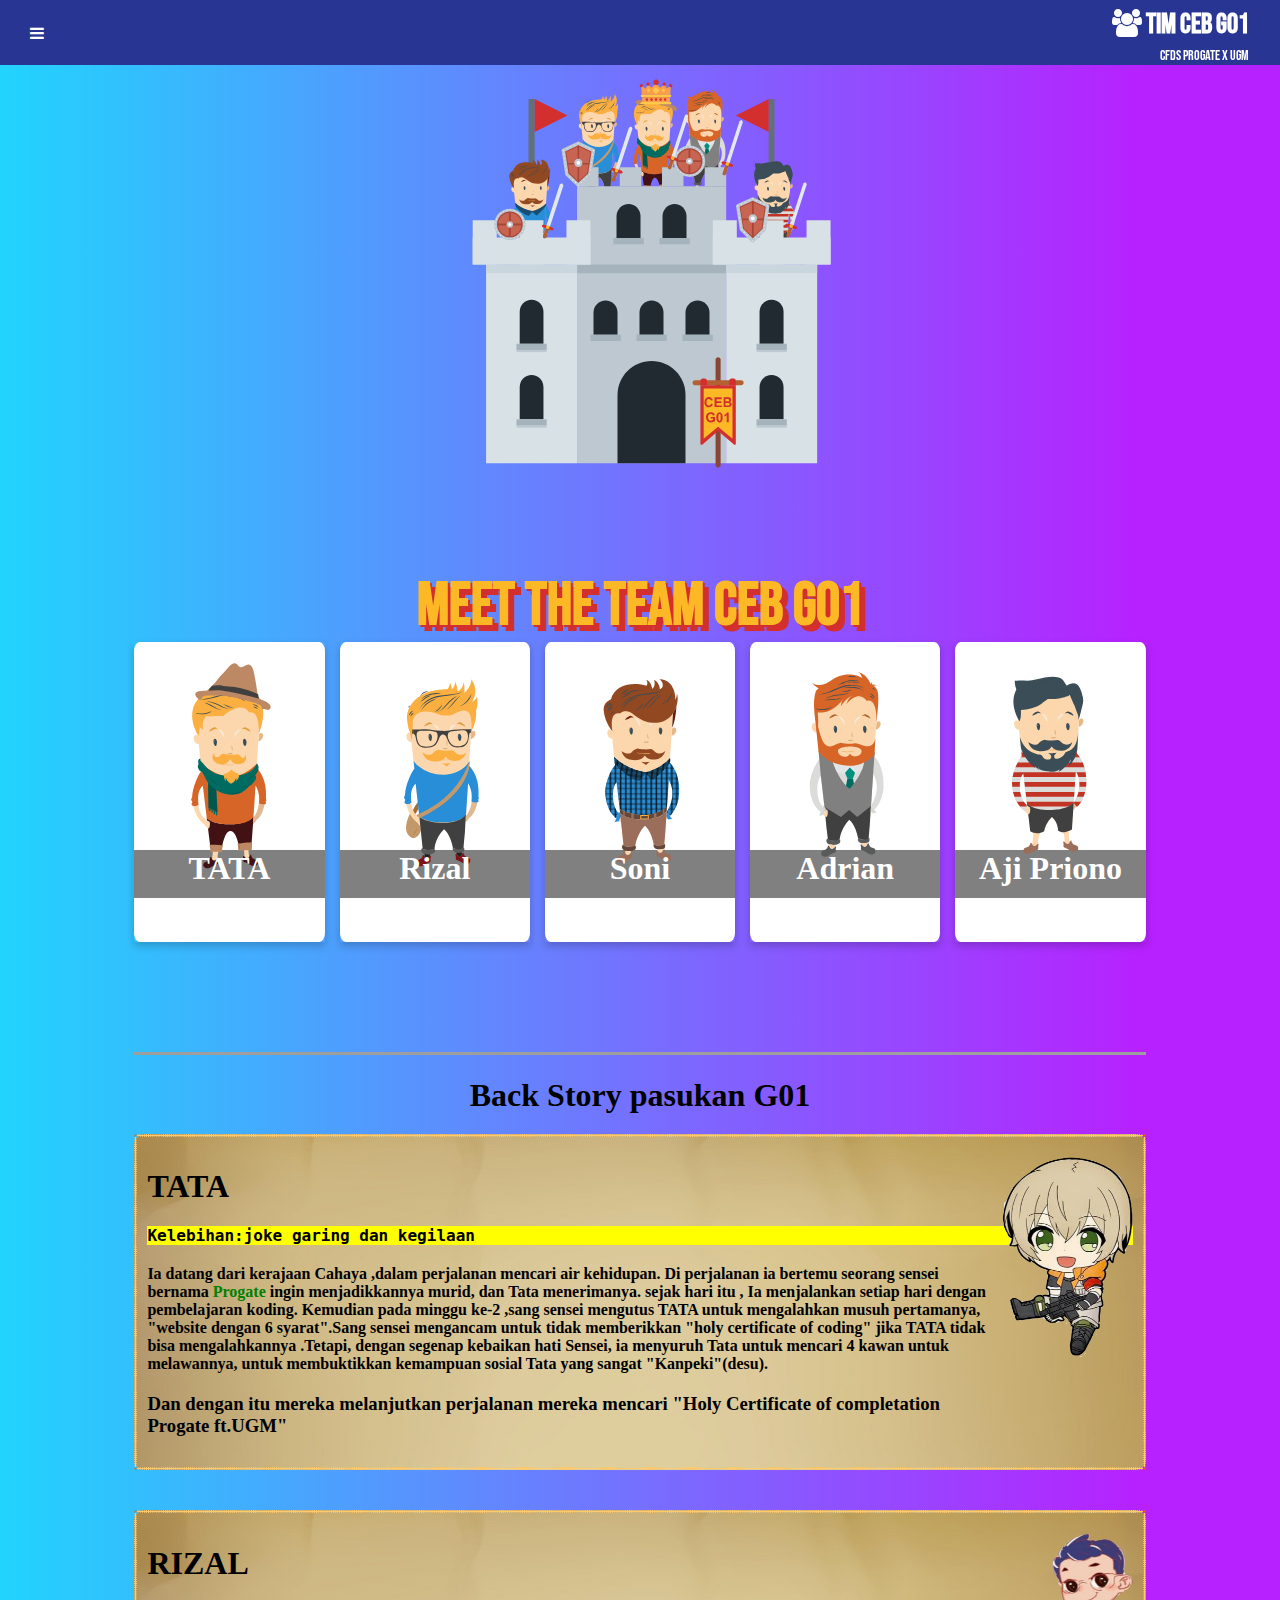
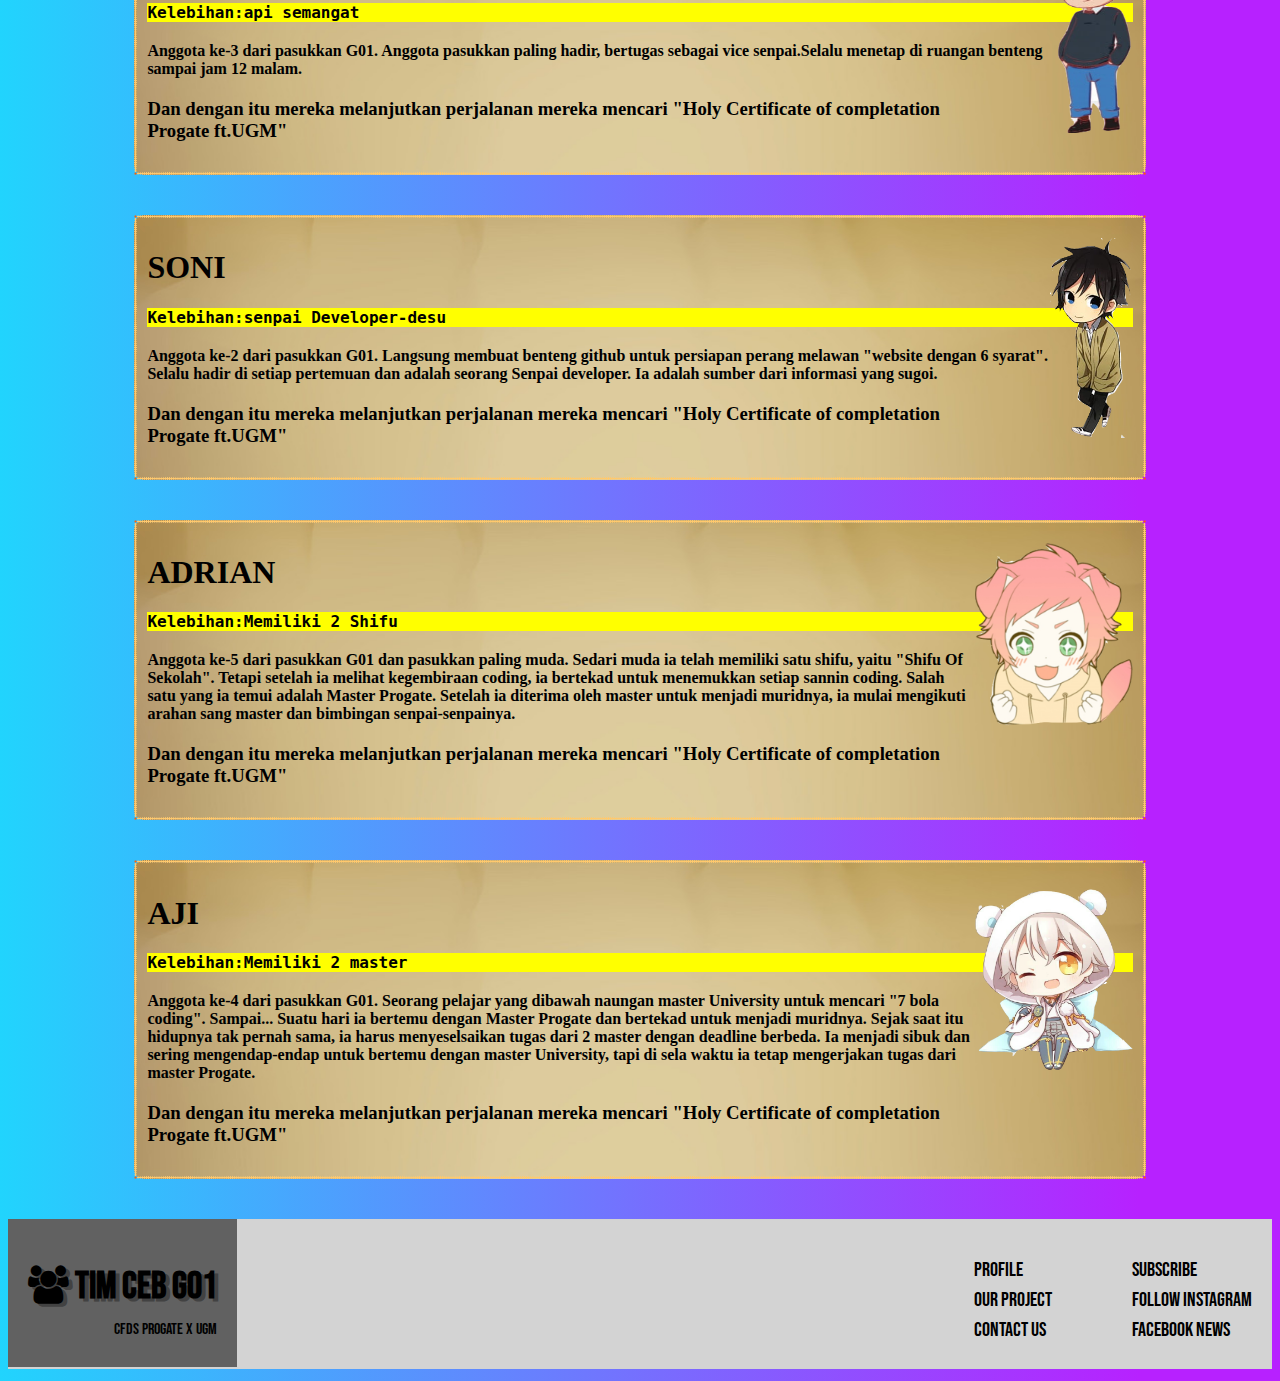
<file: index.html>
<!DOCTYPE html>
<html>
	<head>
		<title>Tim G01 Profile</title>
		<link rel="stylesheet" href="assets/stylesheet/style.css" />
		<link rel="stylesheet" href="assets/stylesheet/responsive.css">
		<link href="https://fonts.googleapis.com/css2?family=Bebas+Neue&display=swap" rel="stylesheet">
		<link href="https://fonts.googleapis.com/icon?family=Material+Icons" rel="stylesheet">
		<link rel="stylesheet" href="https://maxcdn.bootstrapcdn.com/font-awesome/4.5.0/css/font-awesome.min.css">
	</head>
	<body>

    <header>
      <input type="checkbox" id="tag-menu"/>
      <label class="fa fa-bars menu-bar" for="tag-menu"></label>
      <div class="head-logo">
        <h1>
          <span class="fa fa-users"></span> Tim CEB G01
        </h1>
        <p>CFDS Progate x UGM</p>
      </div>
      <div class="jw-drawer">
        <nav>
          <ul>
            <li>
              <a href="#">
                <i class="material-icons">&#xe88a;</i>Home
              </a>
            </li>
            <li>
              <a href="#">
                <i class="material-icons">&#xe7fd;</i>Profile
              </a>
            </li>
            <li>
              <a href="#">
                <i class="material-icons">&#xe8f9;</i>Our Project
              </a>
            </li>
            <li>
              <a href="#">
                <i class="material-icons">&#xe0b0;</i>Contact Us
              </a>
            </li>
            <li>
              <a href="#">
                <i class="material-icons">&#xe887;</i>Help
              </a>
            </li>
          </ul>
        </nav>
      </div>
    </header>

    <main>
      <div class="content">
        <div class="content-image"></div>
        <h1 class="judul">Meet The Team CEB G01</h1>
        <!---start Densita Narendra--->
        <div class="profile">
          <div class="grid">

            <div class="flip-card">
              <div class="flip-card-inner">
                <div class="flip-card-front">
                  <img src="assets/images/ppl5.svg" style="width:100%;max-height:300px;">
                    <div class="name">
                      <h1>TATA</h1>
                    </div>
                  </div>
                  <div class="flip-card-back">
                    <h1>Densita Narendra</h1>
                    <div class="container">
                      <p>umur:
                        <span class="answer">masih panjang</span>
                      </p>
                      <p>profesi:
                        <span class="answer">sempurna</span>
                      </p>
                      <p>Quote:
                        <span class="answer">Enjoy the things we love doing</span>
                      </p>
                    </div>
                    <div class="container">
                      <h2>Salam Kenal</h2>
                    </span>
                  </div>
                </div>
              </div>
            </div>
            <!---next--->
            <div class="flip-card">
              <div class="flip-card-inner">
                <div class="flip-card-front">
                  <img src="assets/images/ppl1.svg" style="width:100%;max-height:300px;">
                    <div class="name">
                      <h1>Rizal</h1>
                    </div>
                  </div>
                  <div class="flip-card-back">
                    <h1>Rizal Ferrari</h1>
                    <div class="container">
                      <p>umur:
                        <span class="answer">28</span>
                      </p>
                      <p>profesi:
                        <span class="answer">Pedagang</span>
                      </p>
                      <p>Quote:
                        <span class="answer">"Nothing is really over until the moment you stop trying"</span>
                      </p>
                    </div>
                    <div class="container">
                      <h2>Salam Kenal</h2>
                    </span>
                  </div>
                </div>
              </div>
            </div>

            <div class="flip-card">
              <div class="flip-card-inner">
                <div class="flip-card-front">
                  <img src="assets/images/ppl2.svg" style="width:100%;max-height:300px;">
                    <div class="name">
                      <h1>Soni</h1>
                    </div>
                  </div>
                  <div class="flip-card-back">
                    <h1>Soni Julpikar</h1>
                    <div class="container">
                      <p>umur:
                        <span class="answer">27</span>
                      </p>
                      <p>profesi:
                        <span class="answer">Backend Developer</span>
                      </p>
                      <p>Quote:
                        <span class="answer">"isi disini"</span>
                      </p>
                    </div>
                    <div class="container">
                      <h2>Salam Kenal</h2>
                    </span>
                  </div>
                </div>
              </div>
            </div>

            <div class="flip-card">
              <div class="flip-card-inner">
                <div class="flip-card-front">
                  <img src="assets/images/ppl3.svg" style="width:100%;max-height:300px;">
                    <div class="name">
                      <h1>Adrian</h1>
                    </div>
                  </div>
                  <div class="flip-card-back">
                    <h1>Adrian Winaya</h1>
                    <div class="container">
                      <p>umur: 17
                        <span class="answer"></span>
                      </p>
                      <p>profesi:
                        <span class="answer">Mahasiswa</span>
                      </p>
                      <p>Quote:
                        <span class="answer">stay santuy</span>
                      </p>
                    </div>
                    <div class="container">
                      <h2>Salam Kenal</h2>
                    </span>
                  </div>
                </div>
              </div>
            </div>

            <div class="flip-card">
              <div class="flip-card-inner">
                <div class="flip-card-front">
                  <img src="assets/images/ppl4.svg" style="width:100%;max-height:300px;">
                    <div class="name">
                      <h1>Aji Priono</h1>
                    </div>
                  </div>
                  <div class="flip-card-back">
                    <h1>Adrian Winaya</h1>
                    <div class="container">
                      <p>umur:
                        <span class="answer">19</span>
                      </p>
                      <p>profesi:
                        <span class="answer">Mahasiswa</span>
                      </p>
                      <p>Quote:
                        <span class="answer">"isi disini"</span>
                      </p>
                    </div>
                    <div class="container">
                      <h2>Salam Kenal</h2>
                    </span>
                  </div>
                </div>
              </div>
            </div>

          </div>
        </div>

        <div class="main-tambahan">
          <h1 >Back Story pasukan G01</h1>
          <div class="groove">
            <img src="assets/images/tatapic.png"style="border-radius:10%;">
            <h1>TATA</h1>
            <h4 >Kelebihan:joke garing dan kegilaan</h4>
            <h2>Ia datang dari kerajaan Cahaya ,dalam perjalanan mencari air kehidupan. Di perjalanan ia bertemu seorang sensei bernama
              <span style="color:green;">Progate</span> ingin menjadikkannya murid, dan Tata menerimanya. sejak hari itu , Ia menjalankan setiap hari dengan pembelajaran koding. Kemudian pada minggu ke-2 ,sang sensei mengutus TATA untuk mengalahkan musuh pertamanya, "website dengan 6 syarat".Sang sensei mengancam untuk tidak memberikkan
              <span style="font-family:Comic Sans MS, Comic Sans, cursive;">"holy certificate of coding"</span> jika TATA tidak bisa mengalahkannya .Tetapi, dengan segenap kebaikan hati Sensei, ia menyuruh Tata untuk mencari 4 kawan untuk melawannya, untuk membuktikkan kemampuan sosial Tata yang sangat "Kanpeki"(desu).
            </h2>
            <h3>Dan dengan itu mereka melanjutkan perjalanan mereka mencari "Holy Certificate of completation
              <br/>Progate ft.UGM"
            </h3>
          </div>

          <div class="groove">
            <img src="assets/images/rizal.png"style="border-radius:10%;">
            <h1>RIZAL</h1>
            <h4 >Kelebihan:api semangat </h4>
            <h2>Anggota ke-3 dari pasukkan G01. Anggota pasukkan paling hadir, bertugas sebagai vice senpai.Selalu menetap di ruangan benteng sampai jam 12 malam.</h2>
            <h3>Dan dengan itu mereka melanjutkan perjalanan mereka mencari "Holy Certificate of completation
              <br/>Progate ft.UGM"
            </h3>
          </div>

          <div class="groove">
            <img src="assets/images/soni.png"style="border-radius:10%;">
            <h1>SONI</h1>
            <h4 >Kelebihan:senpai Developer-desu</h4>
            <h2>Anggota ke-2 dari pasukkan G01. Langsung membuat benteng github untuk persiapan perang melawan "website dengan 6 syarat". Selalu hadir di setiap pertemuan dan adalah seorang Senpai developer. Ia adalah sumber dari informasi yang sugoi.</h2>
            <h3>Dan dengan itu mereka melanjutkan perjalanan mereka mencari "Holy Certificate of completation
              <br/>Progate ft.UGM"
            </h3>
          </div>

          <div class="groove">
            <img src="assets/images/andrian.png"style="border-radius:10%;">
            <h1>ADRIAN</h1>
            <h4 >Kelebihan:Memiliki 2 Shifu</h4>
            <h2>Anggota ke-5 dari pasukkan G01 dan pasukkan paling muda.  Sedari muda ia telah memiliki satu shifu, yaitu "Shifu Of Sekolah". Tetapi setelah ia melihat kegembiraan coding, ia bertekad untuk menemukkan setiap sannin coding. Salah satu yang ia temui adalah Master Progate. Setelah ia diterima oleh master untuk menjadi muridnya, ia mulai mengikuti arahan sang master dan bimbingan senpai-senpainya.</h2>
            <h3>Dan dengan itu mereka melanjutkan perjalanan mereka mencari "Holy Certificate of completation
              <br/>Progate ft.UGM"
            </h3>
          </div>

          <div class="groove">
            <img src="assets/images/aji.png"style="border-radius:10%;">
            <h1>AJI</h1>
            <h4 >Kelebihan:Memiliki 2 master</h4>
            <h2>Anggota ke-4 dari pasukkan G01. Seorang pelajar yang dibawah naungan master University untuk mencari "7 bola coding".  Sampai... Suatu hari ia bertemu dengan Master Progate dan bertekad untuk menjadi muridnya. Sejak saat itu hidupnya tak pernah sama, ia harus menyeselsaikan tugas dari 2 master dengan deadline berbeda. Ia menjadi sibuk dan sering mengendap-endap untuk bertemu dengan master University, tapi di sela waktu ia tetap mengerjakan tugas dari master Progate.</h2>
            <h3>Dan dengan itu mereka melanjutkan perjalanan mereka mencari "Holy Certificate of completation
              <br/>Progate ft.UGM"
            </h3>
          </div>
        </div>
			</div>

    </main>
    <footer>
      <div class="footer left">
        <h1>
          <span class="fa fa-users"></span> Tim CEB G01
        </h1>
        <p>CFDS Progate x UGM</p>
      </div>
      <div class="footer mid">
        <ul>
          <li>Subscribe</li>
          <li>Follow Instagram</li>
          <li>Facebook News</li>
        </ul>
      </div>
      <div class="footer right">
        <ul>
          <li>Profile</li>
          <li>Our Project</li>
          <li>Contact Us</li>
        </ul>
      </div>
    </footer>
  </body>
</html>
</file>
<file: assets/stylesheet/style.css>
header {
  height: 65px;
  width: 100%;
  background-color:#283593 ;
  z-index:1000;
  float: left;
  position: fixed;
  top: 0;
  left:0;
}

.menu-bar {
  color:#FFF;
  font-size:25px;
  cursor:pointer;
  padding:20px;
  margin-left:10px;
  margin-top:5px;
  margin-bottom:5px;
}

.menu-bar:hover {
  background-color:rgba(0, 0, 0, 0.1);
  border-radius:50px;
}

#tag-menu {
  display:none;
}


#tag-menu:checked ~ div.jw-drawer {
 animation: slide-in 0.5s ease;
 animation-fill-mode: forwards;
}

.jw-drawer {
  position:fixed;
  left:-280px;
  background-color:#283593;
  height:100%;
  z-index:100;
  width:230px;
  animation: slide-out 0.5s ease;
  animation-fill-mode: forwards;
}

.jw-drawer ul li {
  list-style:none;
}

.jw-drawer ul li a {
  padding:10px 20px;
  text-decoration:none;
  display: block;
  color:#FFF;
  border-top:1px solid #059;
}

.jw-drawer ul li a:hover{
  background-color:rgba(0, 0, 0, 0.1);
}

.jw-drawer ul li a i {
  width:50px;
  height:35px;
  text-align:center;
  padding-top:15px;
}

@keyframes slide-in {
 from {left: -280px;}
 to {left: 0;}
}

@keyframes slide-out {
 from {left: 0;}
 to {left: -280px;}
}

.head-logo {
  color: white;
  font-size: 14px;
  padding: 5px;
  position: absolute;
  top: -15px;
  right: 2%;
  line-height: 0;
  text-align: right;
}

body {
  background: rgb(33,212,253);
  background: linear-gradient(90deg, rgba(33,212,253,1) 0%, rgba(183,33,255,1) 89%);
  font-family: 'Bebas Neue', cursive;
  position: relative;
  z-index: 1;
}

body::before {
  background: rgb(33,212,253);
  background: linear-gradient(270deg, rgba(33,212,253,1) 0%, rgba(183,33,255,1) 89%);
  position: absolute;
  content: "";
  z-index: -1;
  top: -50px;
  right: -7px;
  bottom: 0px;
  left: -7px;
  opacity: 0;
  transition: 1s ease;
  animation: background 5s infinite;
}


@keyframes background {
  0% {
    opacity: 0;
  }
  50% {
    opacity: 1;
  }
  100% {
    opacity: 0;
  }
}
.content {
  padding: 0 10%;
}

.content .judul {
  color: #FDB826;
  text-shadow: #d32f2f 2px 2px 0px, #d32f2f 6px 6px 0px;
  text-align: center;
  margin-bottom: 0px;
  font-size: 60px;
}
.content-image {
  width: 80%;
  height: 320px;
  padding-top: 150px;
  padding-bottom: 0;
  margin-top: 60px;
  margin-left: auto;
  margin-right: auto;
  background-image: url('../images/kastil.svg');
  background-size: 80%;
  background-repeat: no-repeat;
  background-position: center;
}

/*densita narendra's (jangan dihapus , biar kalau aku mau ganti gampang)*/
.profile {
  height:400px;
  width:100%;
  text-align: center;
  color: white;
  margin-bottom: 10px;
}

.name {
  margin-top: -46%;
  width:100%;
  font-size:100%;
  height:16%;
  top:10%;
  background-color: grey;
  text-align: center;
  font-family: monaco;
  color:white;
}

.flip-card-back h2{
    padding-bottom:0px;
  text-align: center;
  font-family: sans-serif;
  color:#708090;
  background-color:white;
}
.flip-card {
  border-style: hidden;
  background-color: transparent;
  width: 100%;
  height: 300px;
  border-radius: 10%;
  padding-bottom:30px;
}

.flip-card-inner {
  position: relative;
  width: 100%;
  height: 100%;
  text-align: center;
  transition: transform 0.6s;
  transform-style: preserve-3d;
  box-shadow: 0 4px 8px 0 rgba(0, 0, 0, 0.2);
}

.flip-card:hover .flip-card-inner {
  transform: rotateY(180deg);
}

.flip-card-front,
.flip-card-back {
  position: absolute;
  width: 100%;
  height: 100%;
  border-radius: 3%;
  backface-visibility: hidden;
}

.flip-card-front {
  border-radius: 3%;
  width:100%;
  background-color: white;
  color: black;
}

.flip-card-back {
  border-radius: 3%;
  width:100%;
  background-color: rgba(34, 46, 54, 0.937);
  color: white;
  transform: rotateY(180deg);
}
.grid {
  width:100%;
  display: grid;
  grid-template-columns: repeat(5, 1fr);
  justify-items: left;
  align-items: left;
  grid-gap: 15px;
}
.flip-card-back h1{
  color:white;
  border-bottom: 1px solid #808080;
}

.flip-card-back p{
  color:white;
  text-align: left;
  margin-left:10%;
  font-family:courier;
}
.img {
  float:center;
}
.answer{
  color:yellow;
}
.main-tambahan{
  width:100%;

  border-top: 3px solid #9E9E9E;
}
.main-tambahan h1{
margin-bottom:20px;
font-family:Luminari, fantasy;
color:black;
text-align: center;
}

.groove {
border-style: groove;
border-radius:10px;
border-color: #5F6D7E;
background-image: url(../images/paperscroll.jpg);
background-size:cover;
color:black;
/* width:100%; */
margin-bottom:40px;
z-index:1;
padding: 10px;
border-image: url(../images/border.png) 30 round;
}
.groove h1{
margin-bottom:20px;
font-family:Chalkduster, fantasy;
color:black;
text-align: left;
}
.groove h4{
margin-bottom:20px;
font-family:DejaVu Sans Mono, monospace;
color:black;
background-color: yellow;
}
.groove h2{
margin-bottom:20px;
font-size:16px;
font-family:Stencil Std, fantasy;
color:black;
}

.groove h3{
margin-bottom:20px;
font-family:cursive;
color:black;
}
.groove img{
float:right;
max-width:16%;
max-height:200px;
padding-top:10px;
/* padding-bottom:20%; */
margin-right:0px;
}
/*end densita narendra*/

/*                 INI CSS ARTIKEL LAMA*/
/*.project {
  display: flex;
  flex-direction: row;
  margin-bottom: 20px;
  font-family: arial;
  font-weight: 700;
}

.satu h2, p {
  text-align: left;
}
.dua h2, p {
  text-align: left;
}
.artikel-foto img {
  width: 100%;
}
.artikel {
  flex: auto;
  width: 50%;
  padding: 10px;
}*/

footer {
  height: 150px;
  width: 100%;
  background-color: lightgrey ;
}

.footer {
  padding: 20px;
  float: left;
}

.footer h1 {
  font-size: 38px;
  text-shadow: 4px 3px 0 #424242;

}

.left {
  text-align: right;
    line-height: 0.2;
    background-color: #616161;
}
.mid, .right {
  float: right;
  text-align: left;
  cursor: pointer;
}

.footer ul {
  list-style: none;
}
.footer li {
  font-size: 20px;
  line-height: 1.5;
}

/*-----responsive-------*/

/*untuk layar tablet*/

@media (max-width: 1000px) {
  .grid {
    width:100%;
    grid-template-columns: repeat(3, 1fr);
    grid-gap: 10px;
  }

  .profile {
    margin-bottom: 300px;
  }
   .content-image {
    width: 90%;
    height: 250px;
    padding-top: 200px;
    margin-top: 60px !important;
    margin-left: auto;
    margin-right: auto;
    background-size: 85%;
  }
  /*.project {
    flex-direction: column;
    margin-bottom: 20px;
  }

  .artikel {
    width: 100%;
    padding: 10px;
  }

  .artikel-foto img {
    width: 100% !important;
  }
}*/

/*untuk layar mobile*/

@media (max-width: 670px) {
    .grid {
    width:100%;
    grid-template-columns: repeat(2, 1fr);
    grid-gap: 10px;
  }

  .profile {
    margin-bottom: 600px;
  }
   .content-image {
    width: 80%;
    height: 200px;
    padding-top: 100px;
    margin-top: 60px;
    margin-left: auto;
    margin-right: auto;
    background-size: 100%;
  }

  /*.project {
    flex-direction: column;
    margin-bottom: 20px;
  }

  .artikel {
    width: 100%;
    padding: 10px;
  }

  .artikel-foto img {
    width: 100% !important;
  }

  .footer {
    padding: 10px;
    margin-right: 10px;
  }

  .footer h1 {
    font-size: 30px;
  }

  .footer li {
    font-size: 18px;
    line-height: 1.3;
  */}

}
</file>
<file: assets/stylesheet/responsive.css>
@media (max-width: 1000px) {


}
@media (max-width: 670px) {
  .flip-card {
    border-style: hidden;
    background-color: transparent;
    width: 100%;
    height: 300px;
  }

  .grid {
    width:100%;
    display: grid;
    grid-template-columns: repeat(2, 1fr);
    justify-items: center;
    align-items: center;
    grid-gap: 15px;
  }

}
</file>
